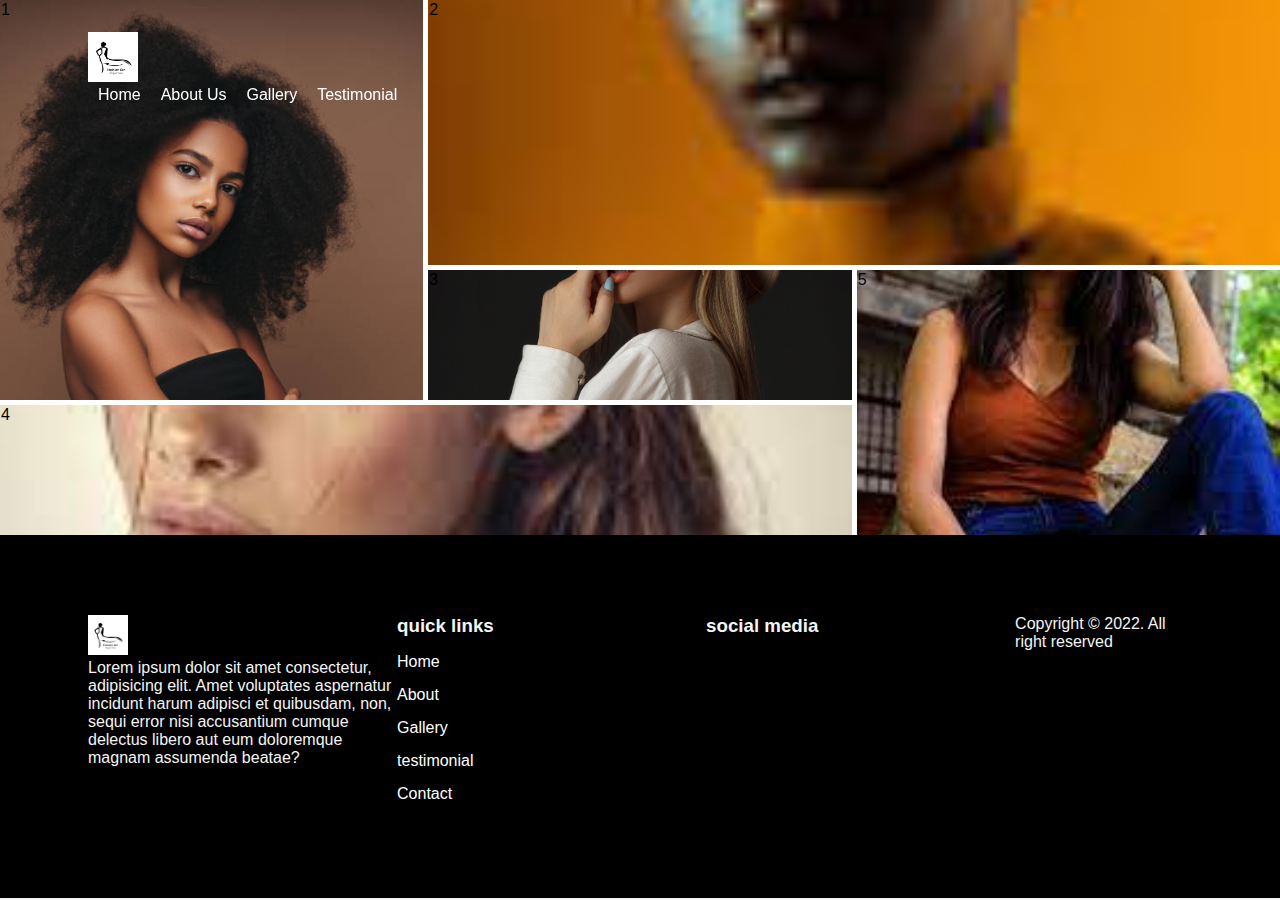
<file: gallery.html>
<!DOCTYPE html>
<html lang="en">
<head>
    <meta charset="UTF-8">
    <meta http-equiv="X-UA-Compatible" content="IE=edge">
    <meta name="viewport" content="width=device-width, initial-scale=1.0">
    <title>Document</title>
    <!--custom css-->
    <link rel="stylesheet" href="./css/nav.css">
    <link rel="stylesheet" href="./css/gallery.css">
    
</head>
<body>
    <!-- Nav -->
    <nav>
    <div class="logo"><img src="./images/logo.jpg">
    <ul>
         <li><a href="./index.html">Home</a></li>
            <li><a href="#">About Us</a></li>
            <li><a href="./gallery.html">Gallery</a></li>
            <li><a href="./testimonial.html">Testimonial</a></li>
            <li><a href="./contact.html"></a></li>
        </ul>
        <!--Menu-->
        <div class="btn">
        <i class="fa-solid fa-bar"></i>
        <i class="fa solid fa-xmark" style="display: none;"></i>
    </div>
        </nav>
        <div class="grid-container">
            <div class="grid-item item1">1</div>
            <div class="grid-item item2">2</div>
            <div class="grid-item item3">3</div>
            <div class="grid-item item4">4</div>
            <div class="grid-item item5">5</div>
        </div>

        <!--footer-->
        <footer>
            <div class="container">
                <div class="inner -container">
                    <img src="./images/logo.jpg" alt="logo">
                    <p>Lorem ipsum dolor sit amet consectetur, adipisicing elit. Amet voluptates aspernatur incidunt harum adipisci et quibusdam, non, sequi error nisi accusantium cumque delectus libero aut eum doloremque magnam assumenda beatae?</p>
                </div>
                <div class="quick-links">
                    <h3>quick links</h3>
                      <ul>
                        <li><a href="./index.html">Home</a></li>
                        <li><a href="./index.html">About</a></li>
                        <li><a href=".#">Gallery</a></li>
                        <li><a href="./testimonial.html">testimonial</a></li>
                        <li><a href="./contact.html">Contact</a></li>
                        </ul>
                 </div>
                 <div class="social-media">
                    <h3>social media</h3>
                    <p>
                        <i class="fa-brands fa-facebook"></i>
                        <i class="fa-brands fa-twitter"></i>
                        <i class="fa-brands fa-instagram"></i>
                    </p>
                 </div>
                 <p>Copyright &copy; 2022. All right reserved</p>

            </footer>
        

</body>
</html>
</file>
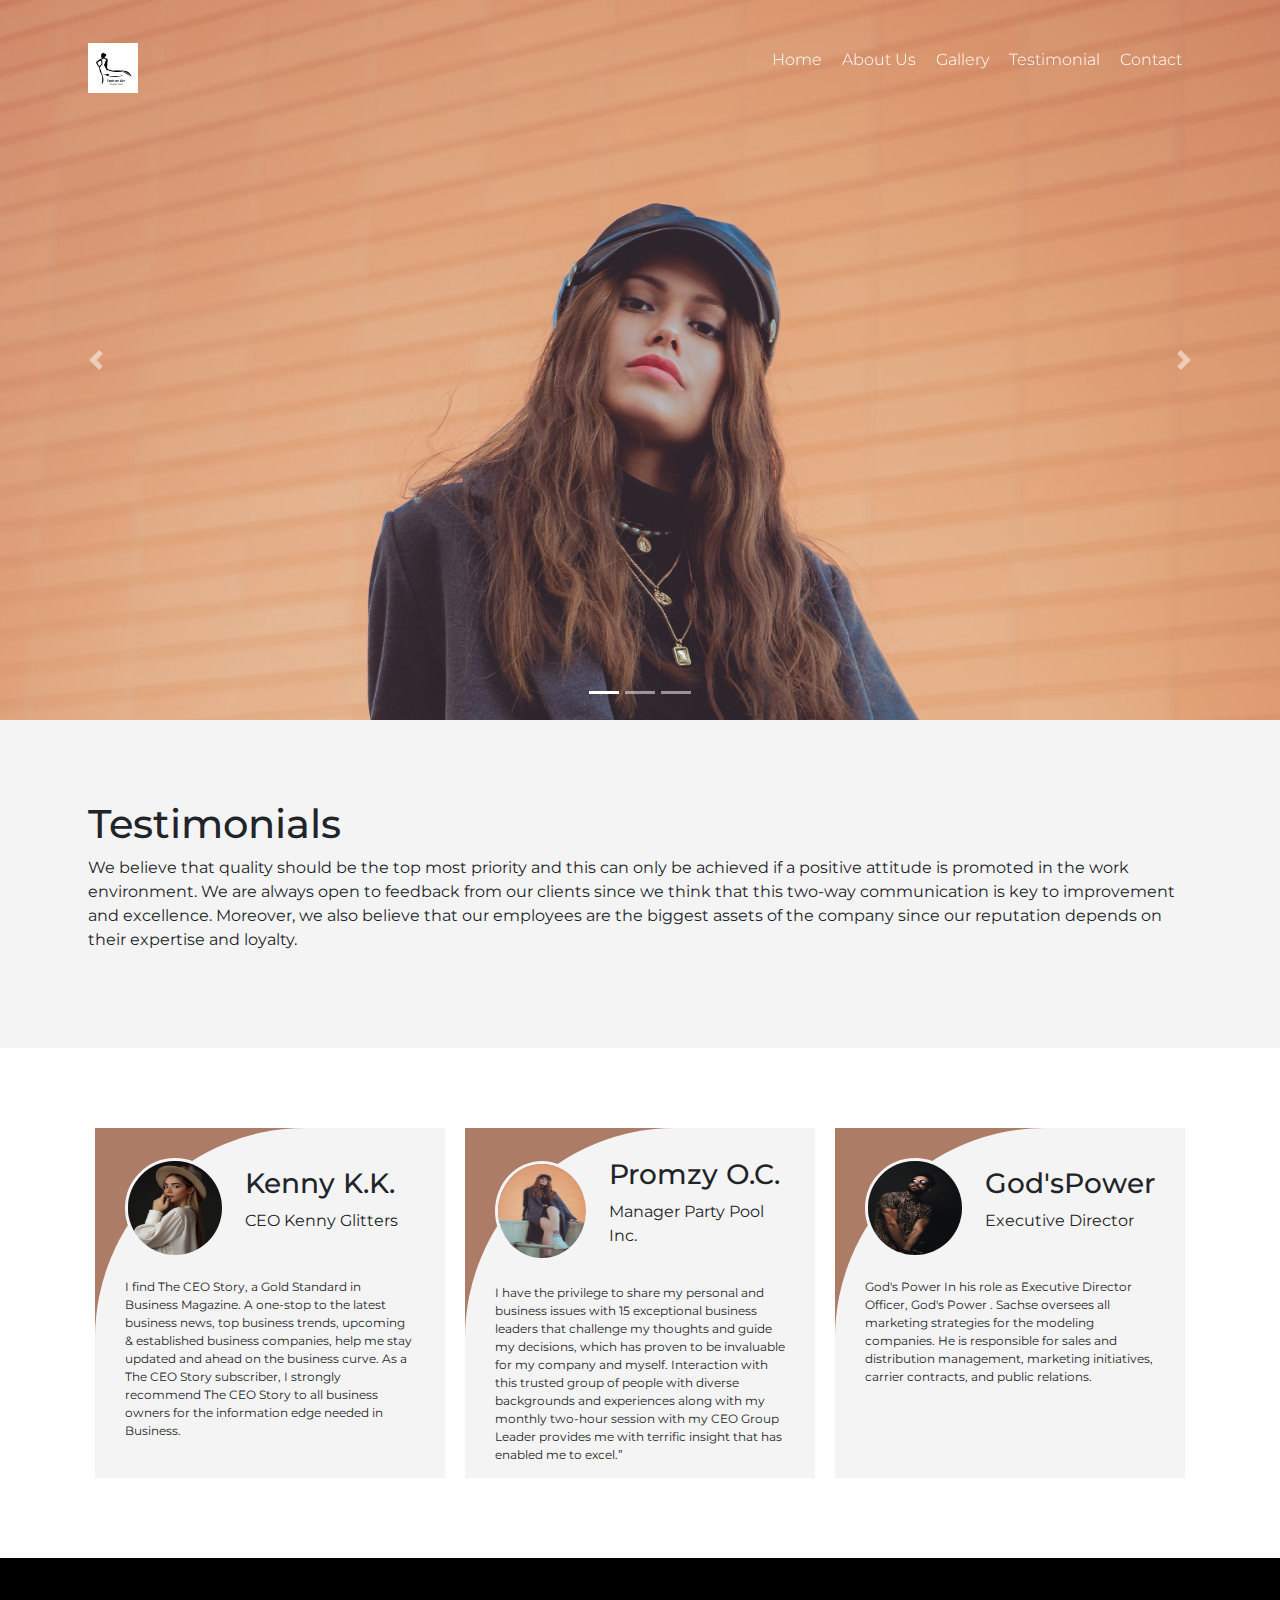
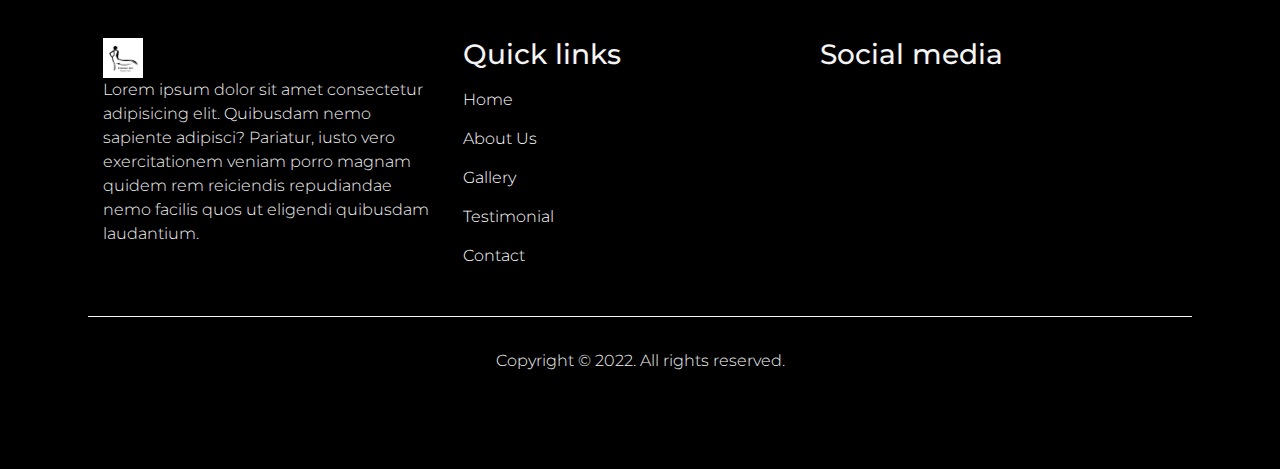
<file: testimonial.html>
<!DOCTYPE html>
<html lang="en">
<head>
    <meta charset="UTF-8">
    <meta http-equiv="X-UA-Compatible" content="IE=edge">
    <meta name="viewport" content="width=device-width, initial-scale=1.0">
    <!--=== Google Font ===-->
    <link href="https://fonts.googleapis.com/css2?family=Montserrat:wght@300;400;600&display=swap" rel="stylesheet">

    <!--=== Font Awesome ===-->
    <link rel="stylesheet" href="https://cdnjs.cloudflare.com/ajax/libs/font-awesome/6.2.0/css/all.min.css" integrity="sha512-xh6O/CkQoPOWDdYTDqeRdPCVd1SpvCA9XXcUnZS2FmJNp1coAFzvtCN9BmamE+4aHK8yyUHUSCcJHgXloTyT2A==" crossorigin="anonymous" referrerpolicy="no-referrer" />

    <!--=== Bootstrap ===-->
    <link rel="stylesheet" href="https://cdn.jsdelivr.net/npm/bootstrap@4.0.0/dist/css/bootstrap.min.css" integrity="sha384-Gn5384xqQ1aoWXA+058RXPxPg6fy4IWvTNh0E263XmFcJlSAwiGgFAW/dAiS6JXm" crossorigin="anonymous">

    <!--=== Swiper.js ===-->
    <!-- <link rel="stylesheet" href="https://cdn.jsdelivr.net/npm/swiper@8/swiper-bundle.min.css"/> -->

    <!--=== Custom CSS ===-->
    <link rel="stylesheet" href="./css/nav.css">
    <link rel="stylesheet" href="./css/testimonial.css">
    <title>Testimonial | Lagos Fashion Trend</title>
</head>
<body>
       <!--Nav-->
       <nav>
        <div class="logo"><img src="./images/logo.jpg" alt="Logo"></div>
        <ul class="nav-links">
            <li><a href="index.html">Home</a></li>
            <li><a href="about.html">About Us</a></li>
            <li><a href="gallery.html">Gallery</a></li>
            <li><a href="testimonial.html">Testimonial</a></li>
            <li><a href="contact.html">Contact</a></li>
        </ul>
        <!--Menu-->
        <div class="btn">
            <i class="fa-solid fa-bars"></i>
            <i class="fa-solid fa-xmark" style="display: none;"></i>
        </div>
    </nav>
    <!--=== Nav end ===-->

    <!--=== Carousel ===-->
    <div id="carouselExampleIndicators" class="carousel slide" data-ride="carousel">
        <ol class="carousel-indicators">
          <li data-target="#carouselExampleIndicators" data-slide-to="0" class="active"></li>
          <li data-target="#carouselExampleIndicators" data-slide-to="1"></li>
          <li data-target="#carouselExampleIndicators" data-slide-to="2"></li>
        </ol>
        <div class="carousel-inner">
          <div class="carousel-item active">
            <img class="d-block w-100" src="./images/model1.jpg" alt="First slide">
          </div>
          <div class="carousel-item">
            <img class="d-block w-100" src="./images/model4.jpg" alt="Second slide">
          </div>
          <div class="carousel-item">
            <img class="d-block w-100" src="./images/model3.jpg" alt="Third slide">
          </div>
        </div>
        <a class="carousel-control-prev" href="#carouselExampleIndicators" role="button" data-slide="prev">
          <span class="carousel-control-prev-icon" aria-hidden="true"></span>
          <span class="sr-only">Previous</span>
        </a>
        <a class="carousel-control-next" href="#carouselExampleIndicators" role="button" data-slide="next">
          <span class="carousel-control-next-icon" aria-hidden="true"></span>
          <span class="sr-only">Next</span>
        </a>
      </div>
      <!--=== Carousel End ===-->

      <!--=== Main ===-->
      <main>
        <section>
          <h1>Testimonials</h1>
          <p>We believe that quality should be the top most priority and this can only be achieved if a positive attitude is promoted in the work environment. We are always open to feedback from our clients since we think that this two-way communication is key to improvement and excellence. Moreover, we also believe that our employees are the biggest assets of the company since our reputation depends on their expertise and loyalty.</p>
        </section>
        <!--Testimonials-->
        <section class="slide-container">
         <div class="swiper mySwiper">
          <div class="swiper-wrapper">
            <!--=== Testimonial 1 ===-->
         <div class="card-container swiper-slide">
           <div class="card-content">
             <div class="card-image">
               <img src="./images/model3.jpg" alt="Model 1 photo">
               <div class="card-name">
                 <h3>Kenny K.K.</h3>
                 <p>CEO Kenny Glitters</p>
               </div>
             </div>
             <p>I find The CEO Story, a Gold Standard in Business Magazine. A one-stop to the latest business news, top business trends, upcoming & established business companies, help me stay updated and ahead on the business curve. As a The CEO Story subscriber, I strongly recommend The CEO Story to all business owners for the information edge needed in Business.</p>
           </div>
         </div>
         <!--=== Testimonial 2 ===-->
         <div class="card-container swiper-slide">
           <div class="card-content">
             <div class="card-image">
               <img src="./images/model1.jpg" alt="Model 2 photo">
               <div class="card-name">
                 <h3>Promzy O.C.</h3>
                 <p>Manager Party Pool Inc.</p>
               </div>
             </div>
             <p>I have the privilege to share my personal and business issues with 15 exceptional business leaders that challenge my thoughts and guide my decisions, which has proven to be invaluable for my company and myself. Interaction with this trusted group of people with diverse backgrounds and experiences along with my monthly two-hour session with my CEO Group Leader provides me with terrific insight that has enabled me to excel.”</p>
           </div>
         </div>
         <!--=== Testimonial 3 ===-->
         <div class="card-container swiper-slide">
           <div class="card-content">
             <div class="card-image">
               <img src="./images/model4.jpg" alt="Model 3 photo">
               <div class="card-name">
                 <h3>God'sPower</h3>
                 <p>Executive Director</p>
               </div>
             </div>
             <p> God's Power In his role as Executive Director Officer, God's Power . Sachse oversees all marketing strategies for the modeling companies. He is responsible for sales and distribution management, marketing initiatives, carrier contracts, and public relations.</p>
           </div>
         </div>
        </div>
        <!-- <div class="swiper-button-next"></div>
        <div class="swiper-button-prev"></div>
        <div class="swiper-pagination"></div> -->
         </div>
        </section>
      </main>
      <!--=== Main End ===-->
      <!--Footer-->
    <footer>
        <div class="container">
            <div class="inner-container">
                <img src="./images/logo.jpg" alt="Logo">
                <p>Lorem ipsum dolor sit amet consectetur adipisicing elit. Quibusdam nemo sapiente adipisci? Pariatur, iusto vero exercitationem veniam porro magnam quidem rem reiciendis repudiandae nemo facilis quos ut eligendi quibusdam laudantium.</p>
            </div>
            <div class="quick-links">
                <h3>Quick links</h3>
                <ul>
                    <li><a href="index.html">Home</a></li>
                    <li><a href="about.html">About Us</a></li>
                    <li><a href="gallery.html">Gallery</a></li>
                    <li><a href="testimonial.html">Testimonial</a></li>
                    <li><a href="contact.html">Contact</a></li>
                </ul>
            </div>
            <div class="social-media">
                <h3>Social media</h3>
                <p>
                    <i class="fa-brands fa-facebook"></i>
                    <i class="fa-brands fa-twitter"></i>
                    <i class="fa-brands fa-instagram"></i>
                </p>
            </div>
        </div>
        <p>Copyright &copy; 2022. All rights reserved.</p>
       </footer>
    <!--=== Script ===-->
    <script src="./script/script.js"></script>

    <!--=== Bootstrap ===-->
    <script src="https://code.jquery.com/jquery-3.2.1.slim.min.js" integrity="sha384-KJ3o2DKtIkvYIK3UENzmM7KCkRr/rE9/Qpg6aAZGJwFDMVNA/GpGFF93hXpG5KkN" crossorigin="anonymous"></script>
    <script src="https://cdn.jsdelivr.net/npm/popper.js@1.12.9/dist/umd/popper.min.js" integrity="sha384-ApNbgh9B+Y1QKtv3Rn7W3mgPxhU9K/ScQsAP7hUibX39j7fakFPskvXusvfa0b4Q" crossorigin="anonymous"></script>
    <script src="https://cdn.jsdelivr.net/npm/bootstrap@4.0.0/dist/js/bootstrap.min.js" integrity="sha384-JZR6Spejh4U02d8jOt6vLEHfe/JQGiRRSQQxSfFWpi1MquVdAyjUar5+76PVCmYl" crossorigin="anonymous"></script>

    <!-- === Swiper.js ===
    <script src="https://cdn.jsdelivr.net/npm/swiper@8/swiper-bundle.min.js"></script>
    <script src="./script/swiper.js"></script> -->
</body>
</html>
</file>
<file: css/nav.css>
*,::after,::before{
    margin: 0;
    padding: 0;
    box-sizing: border-box;
}

*{
    font-family: 'Montserrat', sans-serif;
}

html{
    overflow-x: hidden;
}

/*Nav Bar*/
nav{
    position: fixed;
    z-index: 1000;
    width: 100%;
    height: 15vh;
    display: flex;
    align-items: center;
    justify-content: space-between;
    padding: 0 5.5rem;
    font-weight: 300;
}

nav .logo img{
   width: 50px;
}

nav .btn{
    display: none;
    color: white;
    font-size: 2rem;
    cursor: pointer;
}

nav ul{
    list-style: none;
    display: flex;
}

nav ul li{
    margin: 0 10px;
}

nav ul a{
    color: white;
    text-decoration: none;
}

nav ul a:hover{
    color: greenyellow;
}

/*Footer*/
footer{
    padding: 5rem 5.5rem;
    background-color: black;
    color: #f4f4f4;
    font-weight: 300;
}

footer .container{
    display: flex;
    justify-content: space-between;
}

footer .container > div{
    width: 40%;
}

footer .inner-container{
    padding-right: 20px;
}

footer img{
    width: 40px;
}

footer h3{
    margin-bottom: 1rem;
}

footer ul{
    list-style: none;
}

footer ul li{
    margin-bottom: 15px;
}

footer ul li a{
    color: white;
    text-decoration: none;
}

footer ul li a:hover, footer .social-media p i:hover{
    color: greenyellow;
}

footer .social-media p i{
    margin-right: 15px;
}

footer > p{
    text-align: center;
    margin-top: 2rem;
    border-top: 1px solid #f4f4f4;
    padding-top: 2rem;
}

/*Tablet View*/
@media screen and (max-width:800px) {
    nav{
        padding:2.5rem;
        background-color: black;
        align-items: flex-start;
    }

    nav .logo img{
        width: 35px;
     }

    .nav-links{
        display: none;
        flex-direction: column;
        position: absolute;
        right: 0;
        top: 94px;
        background-color: black;
    }

    .nav-links li{
        margin: 10px;
    }

    .openMenu{
        display: flex;
    }

    nav .btn{
        display: flex;
        z-index: 1200;
    }

    /*Footer*/
    footer{
        padding: 5rem 2.5rem;
    }
}

/*Mobile View*/
@media screen and (max-width:460px) {
    
    /*Footer*/
    footer .container{
       flex-direction: column;
    }
   
    footer .container > div{
       width: 100%;
   }
   
   footer .container h3{
       margin-top: 1.5rem;
   }
   
   footer .inner-container{
       padding-right: 0;
   }
   
}
</file>
<file: css/gallery.css>
*{
    margin: 0;
    padding: 0;
    box-sizing:border-box ;
}

body{
    width: 100%;
    height: 100%;
    font-family: 'montserrat', sans-serif;
    background-color: #f4f4f4;
}


.grid-container{
    display: grid;
    background-color: white;
    grid-template-columns: auto auto auto;
    /*grid-template-row: 150px 150px 150px 150px ;*/
    grid-template-rows: repeat(4, 130px);
    gap: 5px;
}

.grid-item{
    padding: 1px;
    background-repeat:no-repeat;
    background-size: cover;
    background-position: center;
}

.grid-item:hover{
    transform: scale(1.1);
}

.item1{
    grid-row-start: 1;
    grid-row-end: 4;
    background-image: url("../images/model-pic\ 1.jpeg");
}

.item2{
    grid-column-start: 2;
    grid-column-end: 4;
    grid-row-start: 1;
    grid-row-end: 3;
    background-image: url(../images/model-pic\ 2.jpeg);
}
.item3{
    background-image: url("../images/model3.jpg");
}

.item4{
    grid-row-start: 4;
    grid-row-end: 5;
    grid-column-start: 1;
    grid-column-end: 3;
    background-image: url("../images/model-pic4.jpeg");
}

.item5{
    grid-row-start: 3;
    grid-row-end: 5;
    background-image: url("../images/model-pic5.jpeg");
}

@media screen and(max-width: 800px){
    .hero{
        padding: on2.5rem;
    }
    .hero .content{
        width: 100%;
    }

    secction{
        padding: 5rem 2.5rem;
    }
    
}
</file>
<file: css/testimonial.css>
.carousel, .carousel-inner, .carousel-item{
    max-height:80vh ;
}

main section{
    padding: 5rem 5.5rem;
}

main section:first-child{
    background-color: #f4f4f4;
}

main .swiper-wrapper{
    display: flex;
    justify-content: center;
    flex-wrap: wrap;
    gap: 20px;
}

main .card-container{
    background-color: #ac7c66;
    width: 350px;
    height: 350px;
}

main .card-container .card-content{
    background-color: #f4f4f4;
    padding: 30px;
    width: 100%;
    height: 100%;
    border-top-left-radius: 60%;
}

main .card-container .card-content .card-image{
    display: flex;
    align-items: center;
}

main .card-container .card-content .card-image img{
    width: 100px;
    height: 100px;
    border-radius: 50%;
    border: 3px solid #f4f4f4;
    margin-right: 20px;
    /* object-fit: cover; */
}

main .card-container .card-content > p{
  font-size: 12px;
  margin-top: 20px;
}

/* main .swiper-button-next, main .swiper-button-prev, main .swiper-pagination{
    color: #ac7c66;
} */

@media screen and (max-width: 800px) {
    section{
        padding: 5rem 2.5rem;
    }
}
</file>
